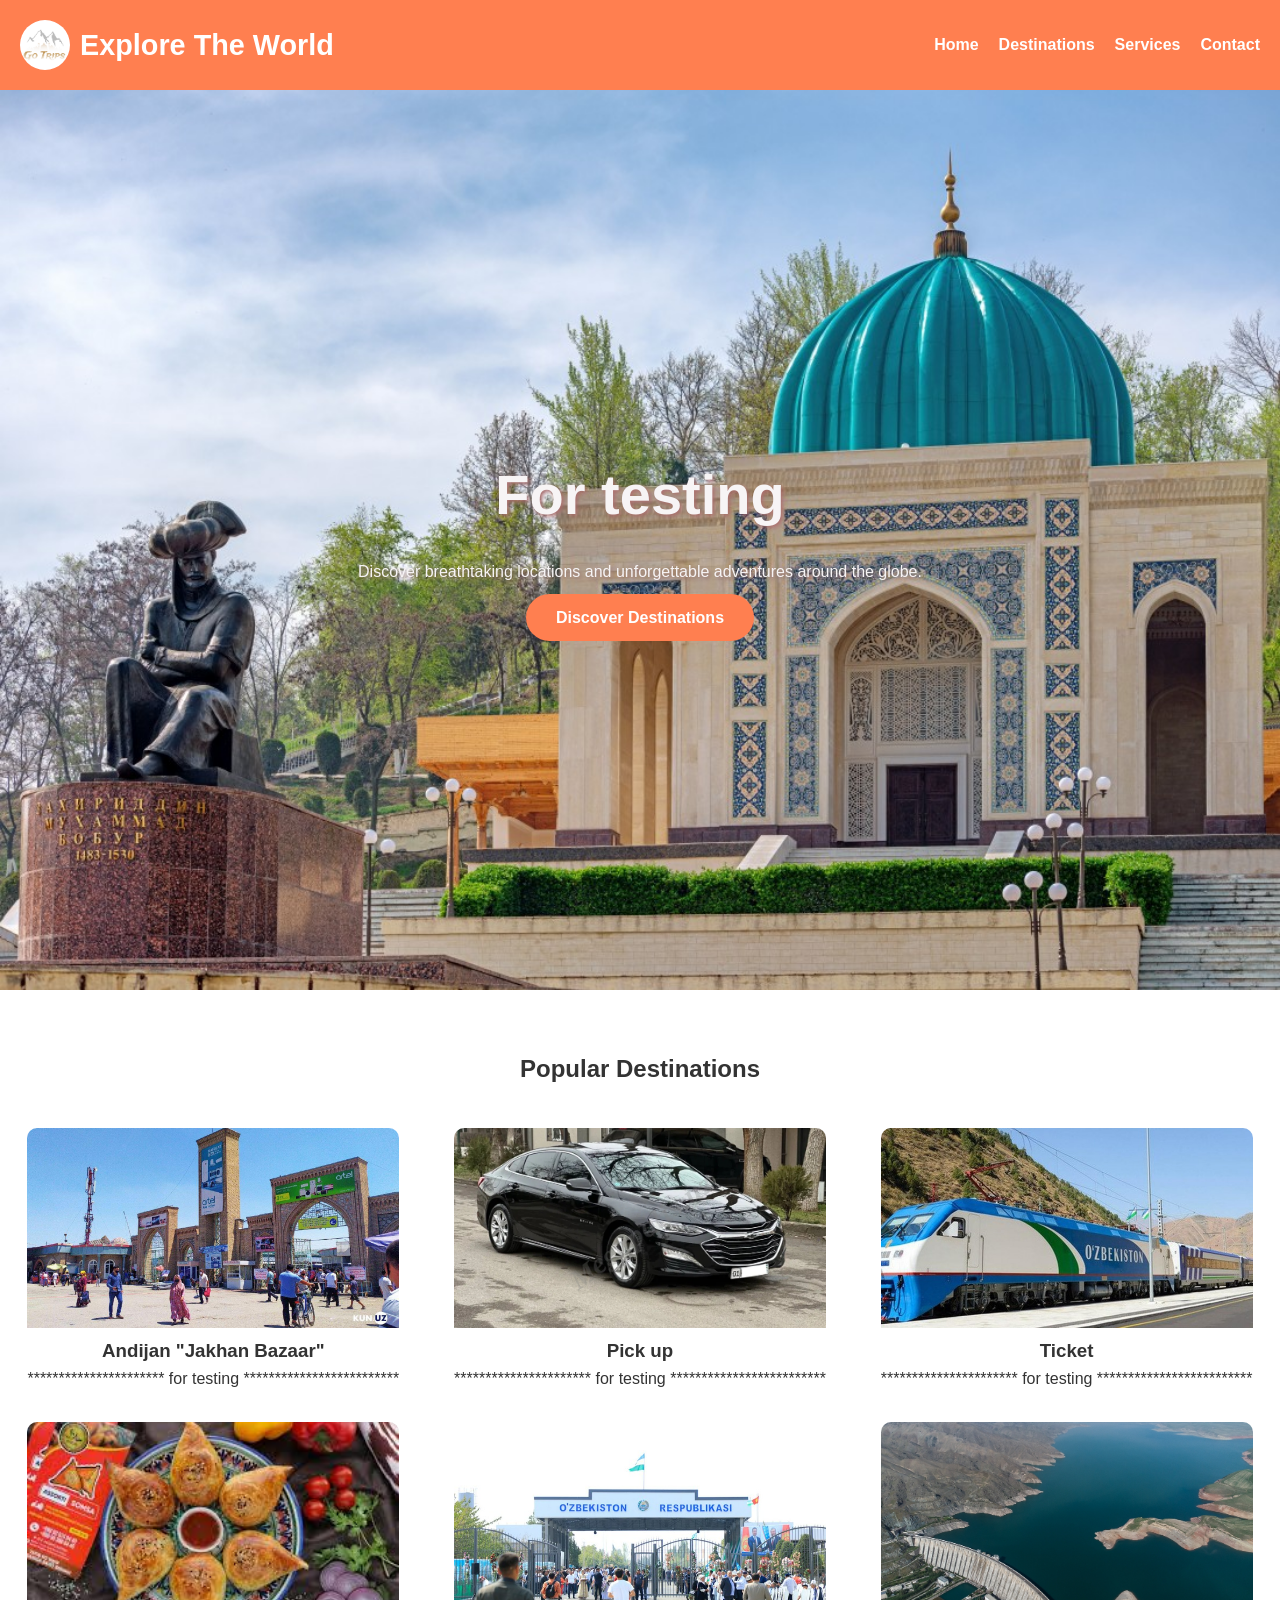
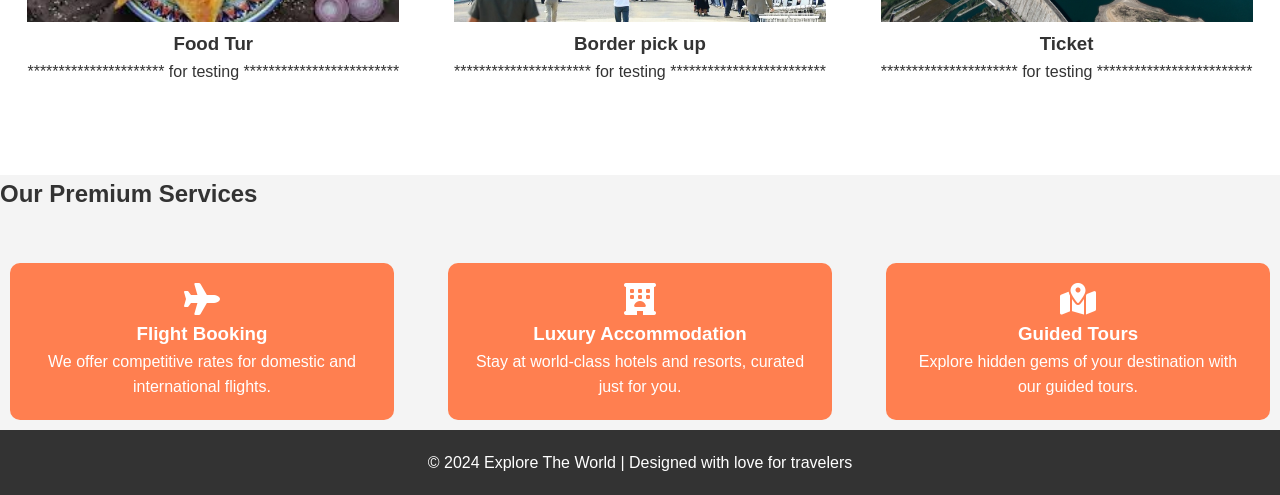
<file: index.html>
<!DOCTYPE html>
<html lang="en">
<head>
    <meta charset="UTF-8">
    <meta name="viewport" content="width=device-width, initial-scale=1.0">
    <meta http-equiv="X-UA-Compatible" content="IE=edge">
    <link rel="icon" href="./images/logo.png" type="image/x-icon">
    <title>Travel Website</title>
    <link rel="stylesheet" href="./styles.css">
    <link rel="stylesheet" href="https://cdnjs.cloudflare.com/ajax/libs/font-awesome/6.0.0-beta3/css/all.min.css">
</head>
<body>
    <!-- Header -->
    <header>
        <div class="logo">
            <img src="./images/logo.png" alt="Logo Icon" class="logo-icon">
            Explore The World
        </div>        
        <nav>
            <ul>
                <li><a href="#home">Home</a></li>
                <li><a href="#destinations">Destinations</a></li>
                <li><a href="#services">Services</a></li>
                <li><a href="#contact">Contact</a></li>
            </ul>
        </nav>
    </header>

    <!-- Hero Section -->
    <section id="home" class="hero">
        <div class="hero-content">
            <h1>For testing </h1>
            <p>Discover breathtaking locations and unforgettable adventures around the globe.</p>
            <a href="#destinations" class="cta-button">Discover Destinations</a>
        </div>
    </section>    

    <!-- Destinations Section -->
    <section id="destinations" class="destinations-section">
        <h2>Popular Destinations</h2>
        <div class="destination-grid">
            <div class="destination">
                <img src="./images/bozor.png" alt="Paris">
                <h3>Andijan "Jakhan Bazaar"</h3>
                <p>********************** for testing *************************</p>
            </div>
            <div class="destination">
                <img src="./images/pickup.png" alt="Bali">
                <h3>Pick up</h3>
                <p>********************** for testing *************************</p>
            </div>
            <div class="destination">
                <img src="./images/ticcket.png" alt="Sydney">
                <h3>Ticket</h3>
                <p>********************** for testing *************************</p>
            </div>
            <div class="destination">
                <img src="./images/food.png" alt="Sydney">
                <h3>Food Tur</h3>
                <p>********************** for testing *************************</p>
            </div>
            <div class="destination">
                <img src="./images/pick_up.png" alt="Sydney">
                <h3>Border pick up</h3>
                <p>********************** for testing *************************</p>
            </div>
            <div class="destination">
                <img src="./images/Xonobod.png" alt="Sydney">
                <h3>Ticket</h3>
                <p>********************** for testing *************************</p>
            </div>
        </div>
    </section>

    <!-- Services Section -->
    <section id="services">
        <h2>Our Premium Services</h2>
        <div class="services-grid">
            <div class="service">
                <i class="fas fa-plane fa-2x"></i>
                <h3>Flight Booking</h3>
                <p>We offer competitive rates for domestic and international flights.</p>
            </div>
            <div class="service">
                <i class="fas fa-hotel fa-2x"></i>
                <h3>Luxury Accommodation</h3>
                <p>Stay at world-class hotels and resorts, curated just for you.</p>
            </div>
            <div class="service">
                <i class="fas fa-map-marked-alt fa-2x"></i>
                <h3>Guided Tours</h3>
                <p>Explore hidden gems of your destination with our guided tours.</p>
            </div>
        </div>
    </section>

    <!-- Footer -->
    <footer>
        <p>&copy; 2024 Explore The World | Designed with love for travelers</p>
    </footer>
</body>
</html>
</file>
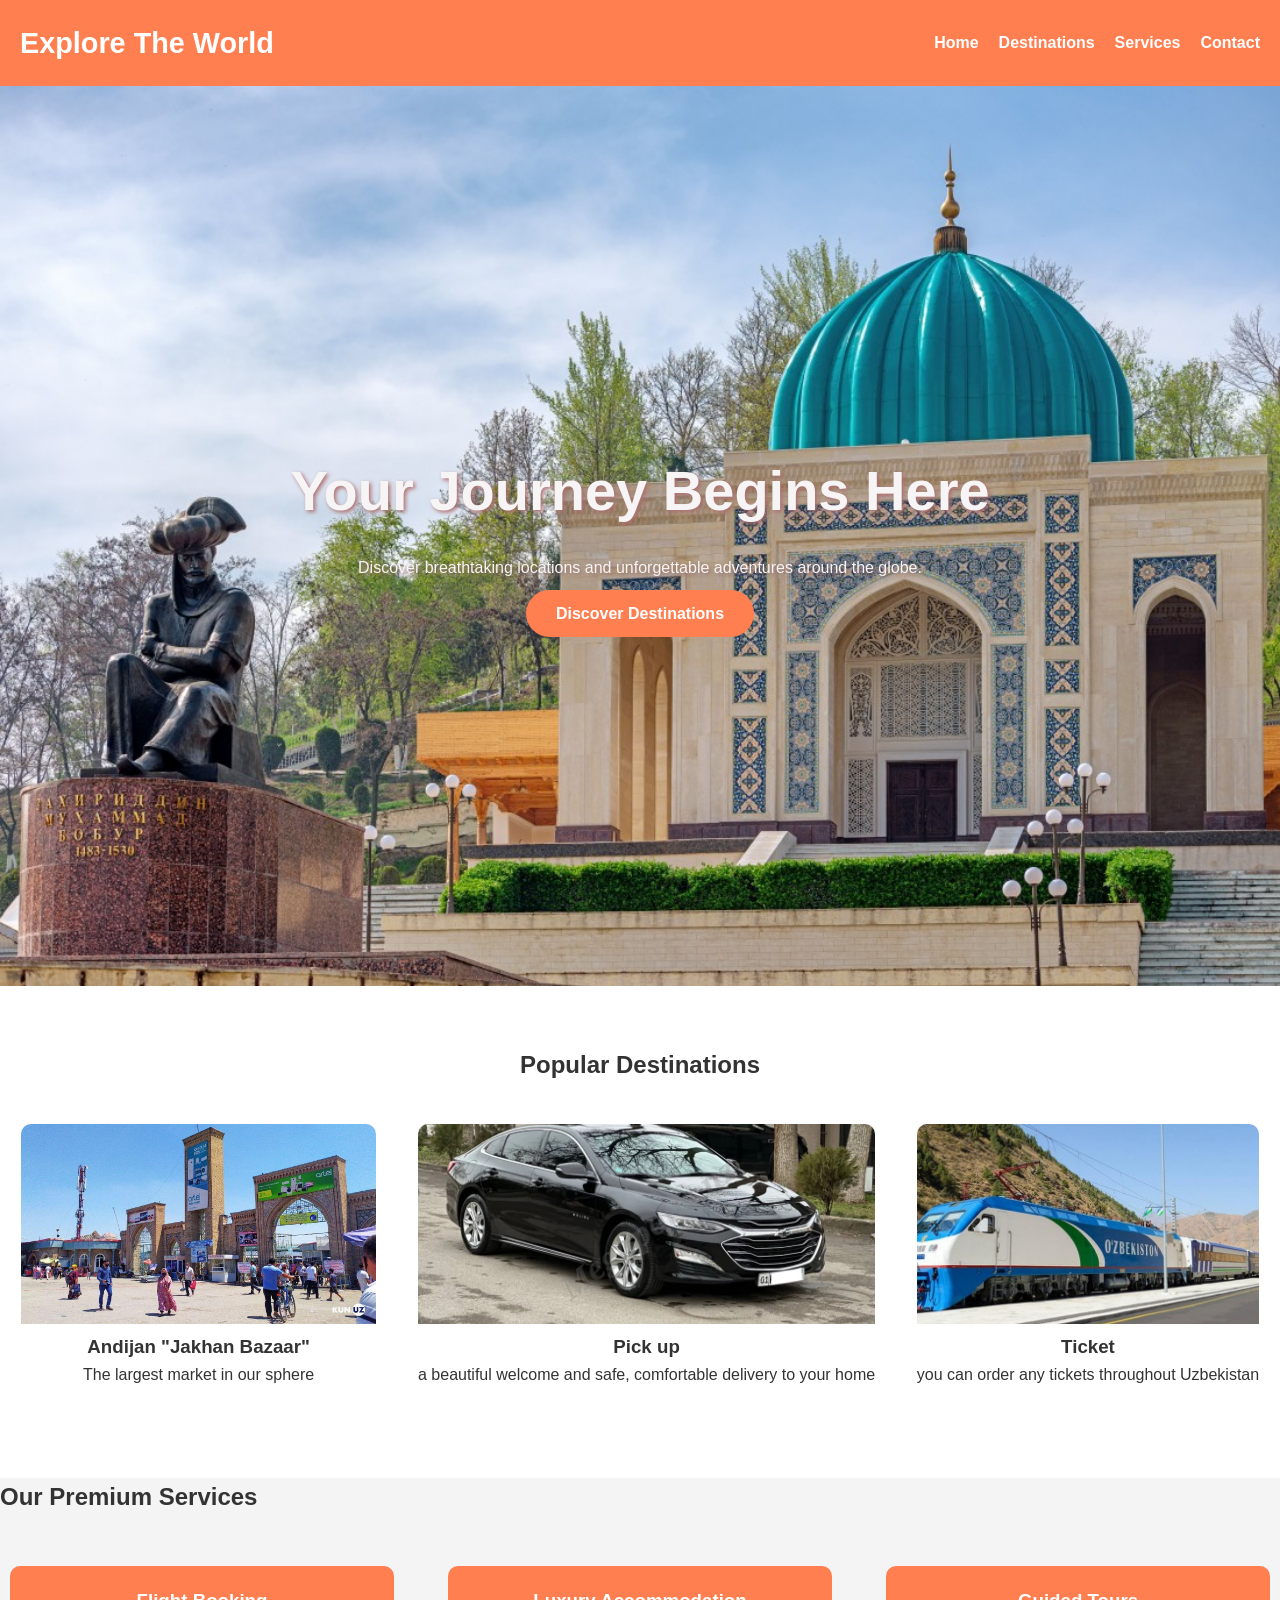
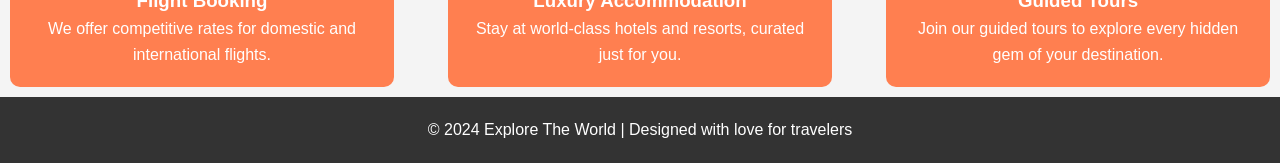
<file: inde.html>
<!DOCTYPE html>
<html lang="en">
<head>
    <meta charset="UTF-8">
    <meta name="viewport" content="width=device-width, initial-scale=1.0">
    <meta http-equiv="X-UA-Compatible" content="IE=edge">
    <title>Travel Website</title>
    <!-- CSS faylini ulash -->
    <link rel="stylesheet" href="./styles.css">
</head>
<body>
    <!-- Header -->
    <header>
        <div class="logo">Explore The World</div>
        <nav>
            <ul>
                <li><a href="#home">Home</a></li>
                <li><a href="#destinations">Destinations</a></li>
                <li><a href="#services">Services</a></li>
                <li><a href="#contact">Contact</a></li>
            </ul>
        </nav>
    </header>

    <!-- Hero Section -->
    <section id="home" class="hero">
        <div class="hero-content">
            <h1>Your Journey Begins Here</h1>
            <p>Discover breathtaking locations and unforgettable adventures around the globe.</p>
            <a href="#destinations" class="cta-button">Discover Destinations</a>
        </div>
    </section>    

    <!-- Destinations Section -->
    <section id="destinations" class="destinations-section">
        <h2>Popular Destinations</h2>
        <div class="destination-grid">
            <div class="destination">
                <img src="./image.png" alt="Paris">
                <h3>Andijan "Jakhan Bazaar"</h3>
                <p>The largest market in our sphere</p>
            </div>
            <div class="destination">
                <img src="./image copy 2.png" alt="Bali">
                <h3>Pick up</h3>
                <p>a beautiful welcome and safe, comfortable delivery to your home</p>
            </div>
            <div class="destination">
                <img src="./image copy 3.png" alt="Sydney">
                <h3>Ticket</h3>
                <p>you can order any tickets throughout Uzbekistan</p>
            </div>
        </div>
    </section>

    <!-- Services Section -->
    <section id="services">
        <h2>Our Premium Services</h2>
        <div class="services-grid">
            <div class="service">
                <h3>Flight Booking</h3>
                <p>We offer competitive rates for domestic and international flights.</p>
            </div>
            <div class="service">
                <h3>Luxury Accommodation</h3>
                <p>Stay at world-class hotels and resorts, curated just for you.</p>
            </div>
            <div class="service">
                <h3>Guided Tours</h3>
                <p>Join our guided tours to explore every hidden gem of your destination.</p>
            </div>
        </div>
    </section>

    <!-- Footer -->
    <footer>
        <p>&copy; 2024 Explore The World | Designed with love for travelers</p>
    </footer>
</body>
</html>
</file>
<file: styles.css>
/* Umumiy CSS sozlamalari */
* {
    margin: 0;
    padding: 0;
    box-sizing: border-box;
}

/* Body */
body {
    font-family: 'Poppins', sans-serif;
    background-color: #f4f4f4;
    color: #333;
    line-height: 1.6;
}

/* Header */
header {
    background-color: #ff7f50;
    color: #fff;
    padding: 20px;
    display: flex;
    justify-content: space-between;
    align-items: center;
    flex-wrap: wrap; /* Added to allow wrapping */
}

.logo {
    font-size: 1.8em;
    font-weight: bold;
}

nav ul {
    list-style: none;
    display: flex;
    flex-wrap: wrap; /* Added to allow wrapping */
}

nav ul li {
    margin-left: 20px;
}

nav ul li a {
    color: white;
    text-decoration: none;
    font-weight: bold;
}

/* Hero Section */
.hero {
    background-image: url('./images/b_shamol.png'); /* Orqa fondagi rasm */
    background-size: cover; /* Rasimni butun blokni qamrab olish */
    background-position: center; /* Rasmni markazga joylashtirish */
    height: 100vh; /* Bo'limning balandligini 100% ekran qilish */
    display: flex;
    justify-content: center;
    align-items: center;
    text-align: center;
    color: #f7f4f5; /* Matnni oq rangda qilish */
    position: relative;
}

.hero-content h1 {
    font-size: 3.5em;
    margin-bottom: 20px;
    text-shadow: 2px 2px 4px rgb(172, 111, 111);
}

.hero-content p {
    margin-bottom: 20px; /* Yozuvning pastida bo'sh joy qo'shadi */
    text-shadow: 2px 2px 4px rgb(143, 104, 104);
}

.cta-button {
    background-color: #ff7f50;
    color: white;
    padding: 15px 30px;
    text-decoration: none;
    font-weight: bold;
    border-radius: 50px;
    transition: background-color 0.3s ease;
    margin-top: 20px; /* Buttonning yuqorisiga bo'sh joy qo'shadi */
}

/* Destinations Section */
.destinations-section {
    background-color: #fff;
    padding: 60px 0;
    text-align: center;
}

.destination-grid {
    display: flex;
    justify-content: space-around;
    flex-wrap: wrap; /* Added to allow wrapping */
    margin-top: 40px;
}

.destination img {
    width: 100%; /* Rasmni konteynerning kengligiga moslashtirish */
    height: auto; /* Rasmning balandligini avtomatik qiling */
    object-fit: cover; /* Rasmni konteynerga moslash */
    border-radius: 10px 10px 0 0; /* Yuqori burchaklarni yumaloqlash */
}


.destination:hover {
    transform: scale(1.05);
}

.destination img {
    width: 100%; /* Rasmni konteynerning kengligiga moslashtirish */
    height: 200px; /* Rasmning statik balandligi */
    object-fit: cover; /* Rasmning nisbatlarini saqlash va kesish */
    border-radius: 10px 10px 0 0; /* Yuqori burchaklarni yumaloqlash */
}

/* Services Section */
.services-grid {
    display: flex;
    justify-content: space-between;
    flex-wrap: wrap; /* Added to allow wrapping */
    margin-top: 40px;
}

.service {
    width: 30%;
    background-color: #ff7f50;
    color: #fff;
    padding: 20px;
    border-radius: 10px;
    text-align: center;
    margin: 10px; /* Added for spacing */
}

/* Footer */
footer {
    background-color: #333;
    color: #fff;
    text-align: center;
    padding: 20px;
}

/* Media Queries */
@media (max-width: 768px) {
    .hero-content h1 {
        font-size: 2.5em; /* Adjust font size for smaller screens */
    }

    .destination, .service {
        width: 90%; /* Full width on small screens */
    }

    nav ul li {
        margin-left: 10px; /* Adjust spacing for smaller screens */
    }
}

@media (max-width: 480px) {
    .hero-content h1 {
        font-size: 2em; /* Further adjust font size */
    }

    .cta-button {
        padding: 10px 20px; /* Adjust button padding */
    }

    header {
        flex-direction: column; /* Stack elements in header */
        align-items: flex-start; /* Align items to start */
    }

    nav ul {
        flex-direction: column; /* Stack nav items vertically */
        width: 100%; /* Full width for mobile */
        padding: 0; /* Remove padding */
    }

    nav ul li {
        margin: 5px 0; /* Adjust margin for vertical alignment */
    }
    @media (max-width: 768px) {
        .destination {
            width: 90%; /* Kichik ekranlar uchun kenglikni moslashtirish */
            margin: 10px auto; /* Markazlashtirish va biroz bo'sh joy qo'shish */
        }
    }    
}
.logo {
    display: flex;
    align-items: center; /* Vertikal ravishda markazlashtirish */
}

.logo-icon {
    width: 50px;
    height: 50px;
    border-radius: 50%; /* Dumaloq shakl berish */
    margin-right: 10px; /* Matn bilan oraliq qo'shish */
}
.destination {
    margin-bottom: 30px; /* Ostidan 30px joy qo'shildi */
}
</file>
